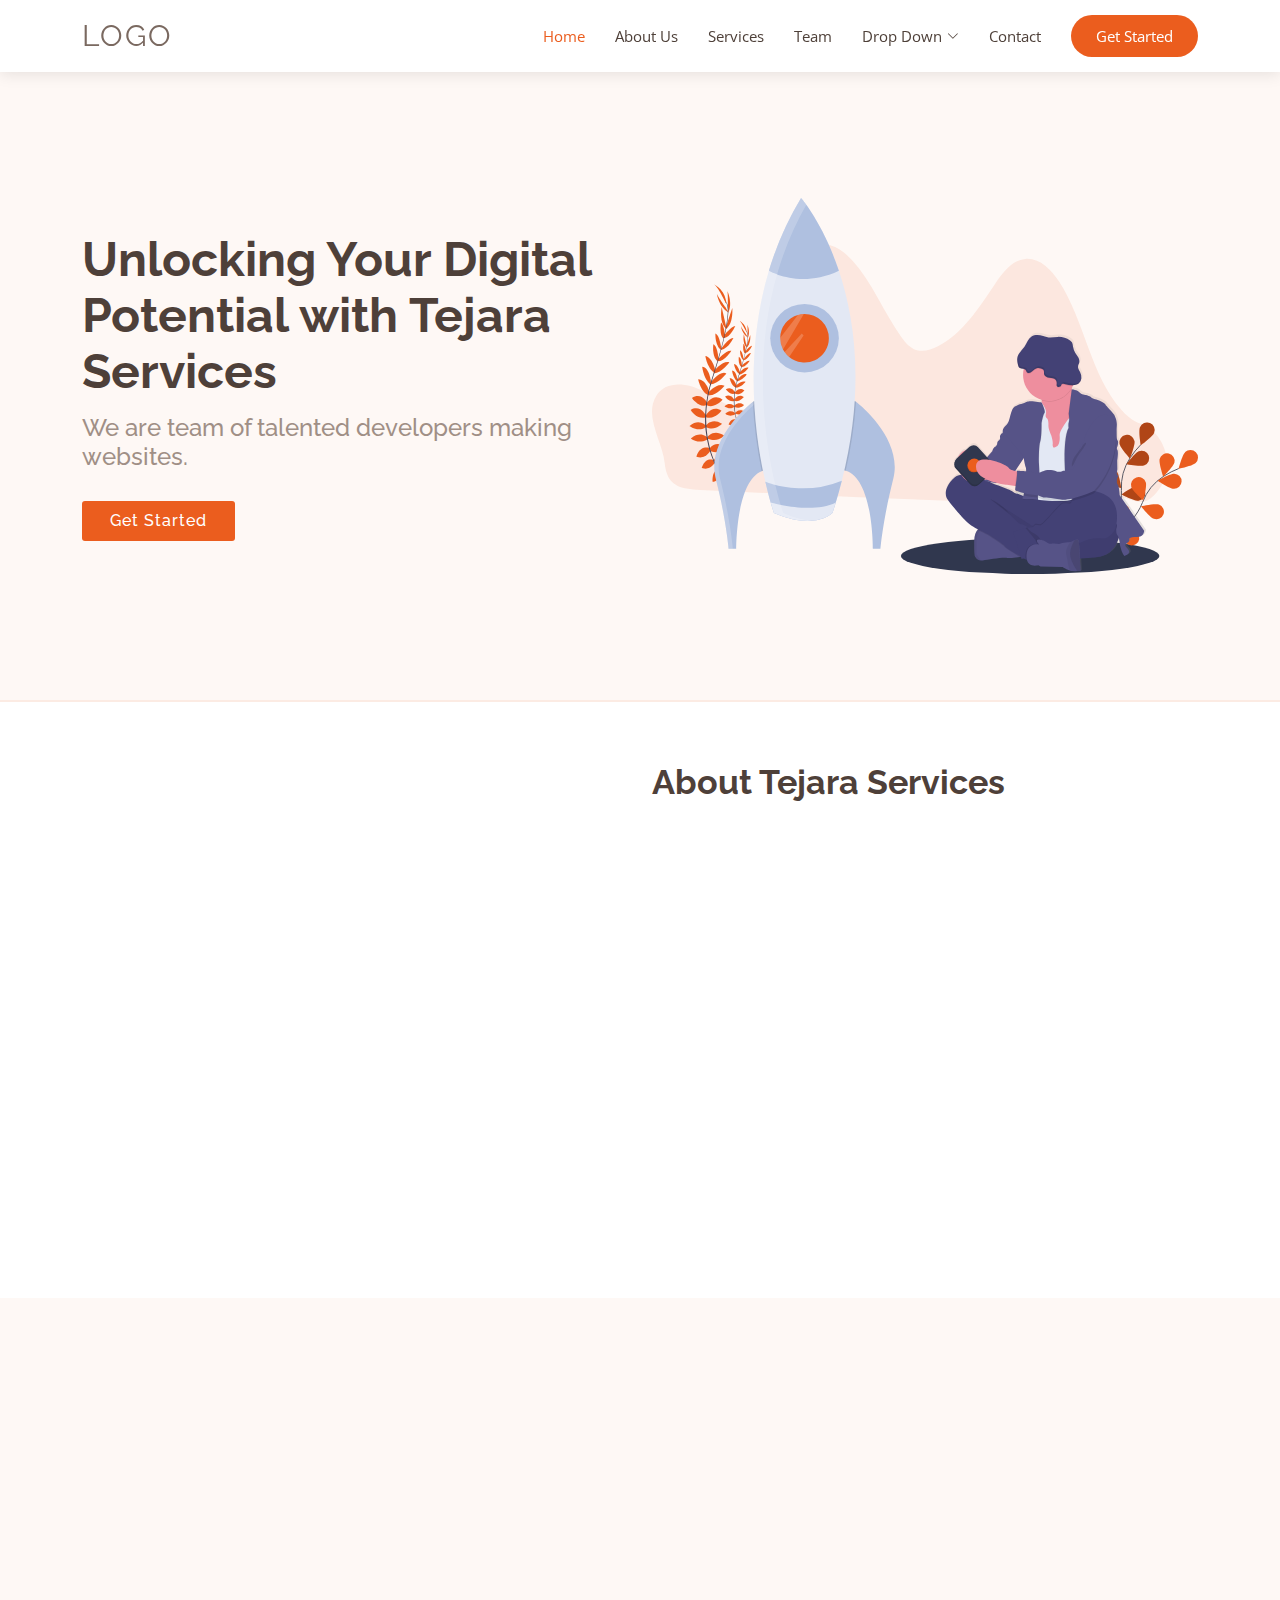
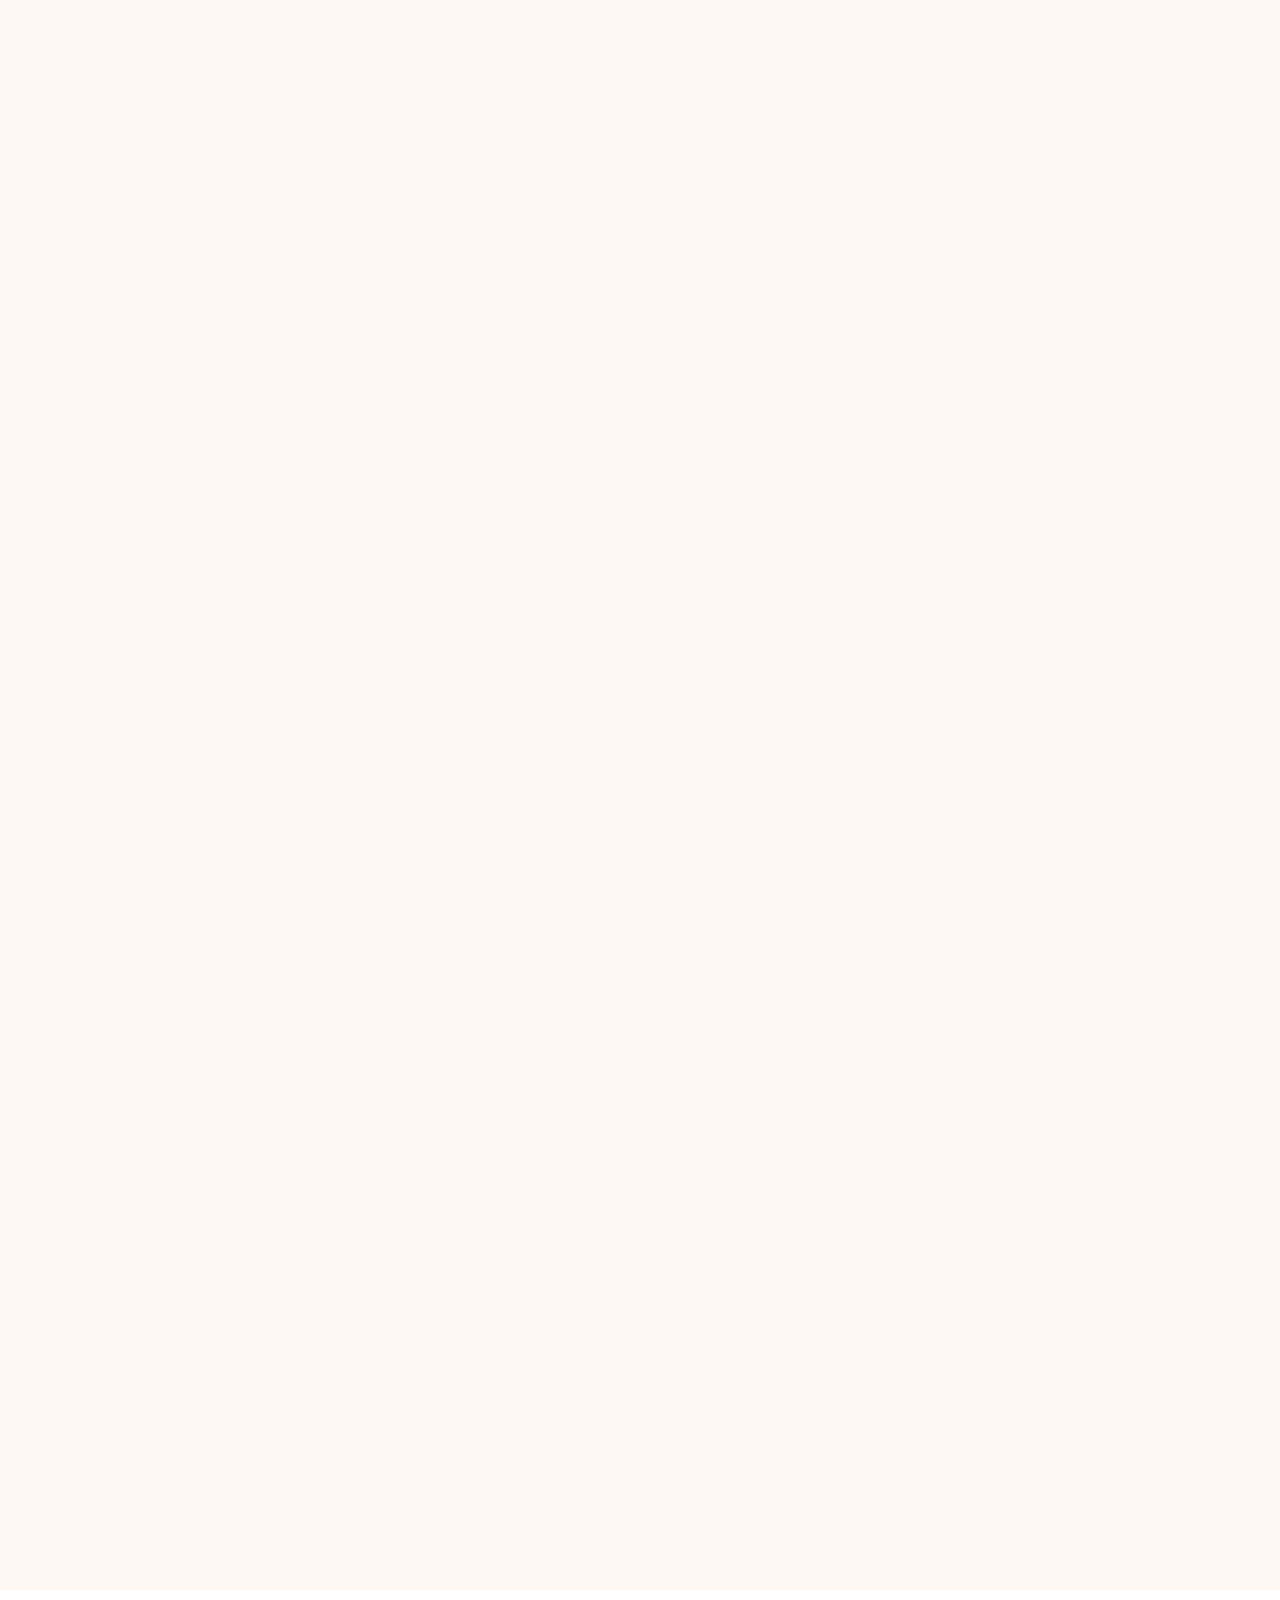
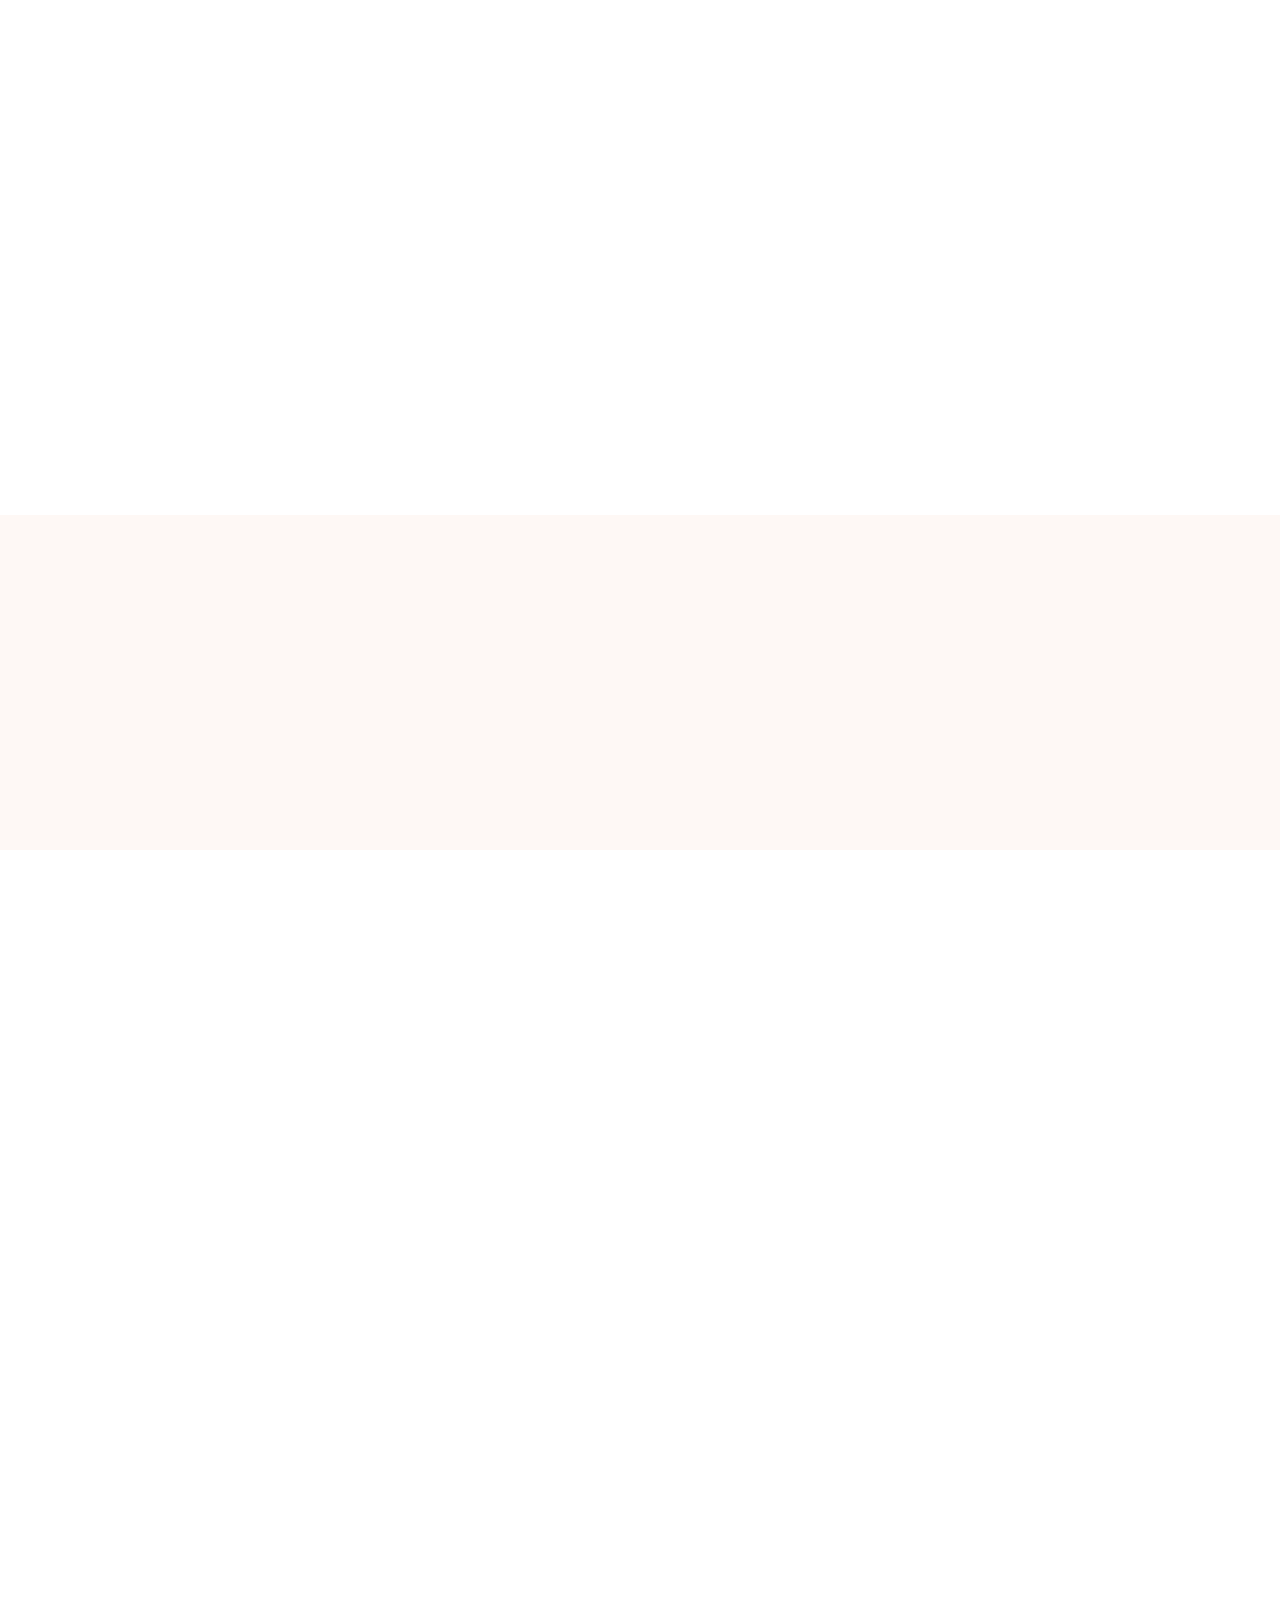
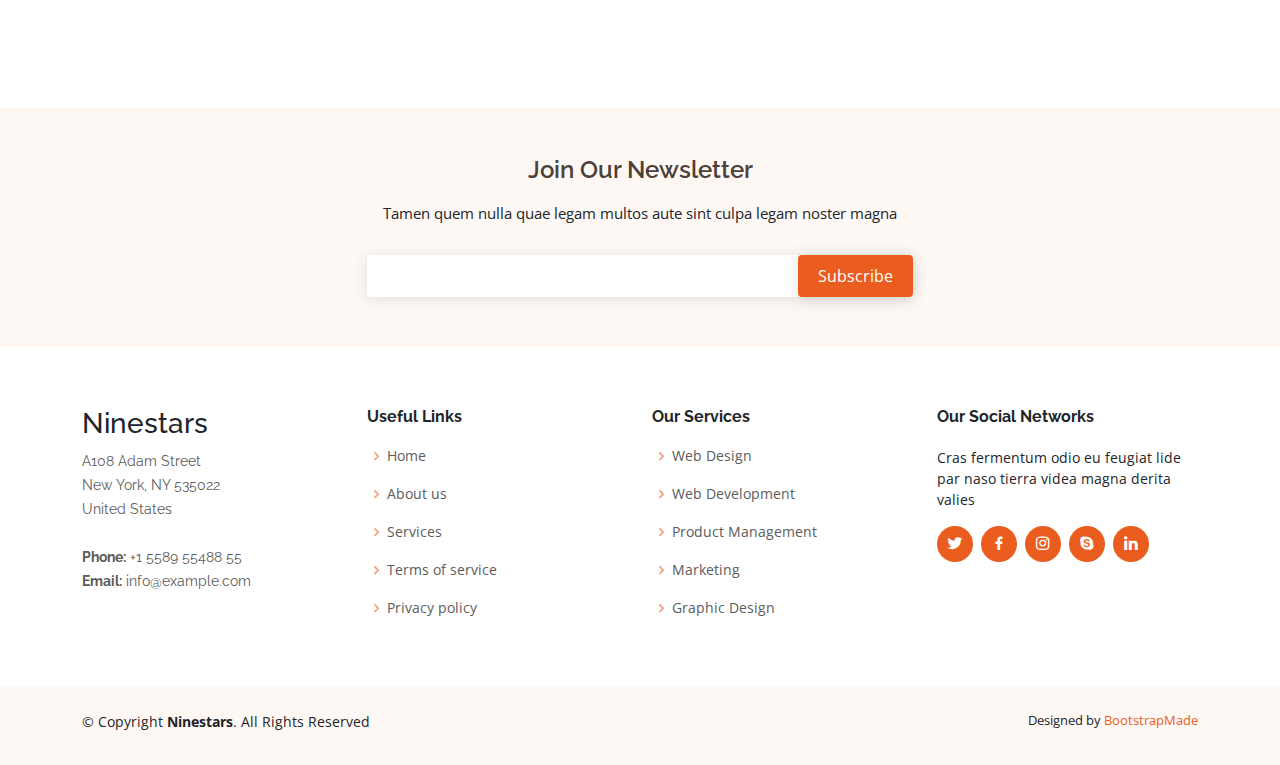
<file: index.html>
<!DOCTYPE html>
<html lang="en">

<head>
  <meta charset="utf-8">
  <meta content="width=device-width, initial-scale=1.0" name="viewport">

  <title>Tejara Service</title>
  <meta content="" name="description">
  <meta content="" name="keywords">

  <!-- Favicons -->
  <link href="assets/img/favicon.png" rel="icon">
  <link href="assets/img/apple-touch-icon.png" rel="apple-touch-icon">

  <!-- Google Fonts -->
  <link href="https://fonts.googleapis.com/css?family=Open+Sans:300,300i,400,400i,600,600i,700,700i|Raleway:300,300i,400,400i,600,600i,700,700i" rel="stylesheet">

  <!-- Vendor CSS Files -->
  <link href="assets/vendor/aos/aos.css" rel="stylesheet">
  <link href="assets/vendor/bootstrap/css/bootstrap.min.css" rel="stylesheet">
  <link href="assets/vendor/bootstrap-icons/bootstrap-icons.css" rel="stylesheet">
  <link href="assets/vendor/boxicons/css/boxicons.min.css" rel="stylesheet">
  <link href="assets/vendor/glightbox/css/glightbox.min.css" rel="stylesheet">
  <link href="assets/vendor/swiper/swiper-bundle.min.css" rel="stylesheet">

  <!-- Template Main CSS File -->
  <link href="assets/css/style.css" rel="stylesheet">

  <!-- =======================================================
  * Template Name: Ninestars
  * Updated: Sep 18 2023 with Bootstrap v5.3.2
  * Template URL: https://bootstrapmade.com/ninestars-free-bootstrap-3-theme-for-creative/
  * Author: BootstrapMade.com
  * License: https://bootstrapmade.com/license/
  ======================================================== -->
</head>

<body>

  <!-- ======= Header ======= -->
  <header id="header" class="fixed-top d-flex align-items-center">
    <div class="container d-flex align-items-center justify-content-between">

      <div class="logo">
        <h1 class="text-light"><a href="index.html"><span>LOGO</span></a></h1>
        <!-- Uncomment below if you prefer to use an image logo -->
        <!-- <a href="index.html"><img src="assets/img/logo.png" alt="" class="img-fluid"></a>-->
      </div>

      <nav id="navbar" class="navbar">
        <ul>
          <li><a class="nav-link scrollto active" href="#hero">Home</a></li>
          <li><a class="nav-link scrollto" href="#about">About Us</a></li>
          <li><a class="nav-link scrollto" href="#services">Services</a></li>
          <li><a class="nav-link scrollto" href="#team">Team</a></li>
          <li class="dropdown"><a href="#"><span>Drop Down</span> <i class="bi bi-chevron-down"></i></a>
            <ul>
              <li><a href="#">Drop Down 1</a></li>
              <li class="dropdown"><a href="#"><span>Deep Drop Down</span> <i class="bi bi-chevron-right"></i></a>
                <ul>
                  <li><a href="#">Deep Drop Down 1</a></li>
                  <li><a href="#">Deep Drop Down 2</a></li>
                  <li><a href="#">Deep Drop Down 3</a></li>
                  <li><a href="#">Deep Drop Down 4</a></li>
                  <li><a href="#">Deep Drop Down 5</a></li>
                </ul>
              </li>
              <li><a href="#">Drop Down 2</a></li>
              <li><a href="#">Drop Down 3</a></li>
              <li><a href="#">Drop Down 4</a></li>
            </ul>
          </li>
          <li><a class="nav-link scrollto" href="#contact">Contact</a></li>
          <li><a class="getstarted scrollto" href="#about">Get Started</a></li>
        </ul>
        <i class="bi bi-list mobile-nav-toggle"></i>
      </nav><!-- .navbar -->

    </div>
  </header><!-- End Header -->

  <!-- ======= Hero Section ======= -->
  <section id="hero" class="d-flex align-items-center">

    <div class="container">
      <div class="row gy-4">
        <div class="col-lg-6 order-2 order-lg-1 d-flex flex-column justify-content-center">
          <h1>Unlocking Your Digital Potential with Tejara Services</h1>
          <h2>We are team of talented developers making websites.</h2>
          <div>
            <a href="#about" class="btn-get-started scrollto">Get Started</a>
          </div>
        </div>
        <div class="col-lg-6 order-1 order-lg-2 hero-img">
          <img src="assets/img/hero-img.svg" class="img-fluid animated" alt="">
        </div>
      </div>
    </div>

  </section><!-- End Hero -->

  <main id="main">

    <!-- ======= About Section ======= -->
    <section id="about" class="about">
      <div class="container">

        <div class="row justify-content-between">
          <div class="col-lg-5 d-flex align-items-center justify-content-center about-img">
            <img src="assets/img/about-img.svg" class="img-fluid" alt="" data-aos="zoom-in">
          </div>
          <div class="col-lg-6 pt-5 pt-lg-0">
            <h3 data-aos="fade-up">About Tejara Services</h3>
            <p data-aos="fade-up" data-aos-delay="100">
              Welcome to Tejara Services, your one-stop solution for all your digital needs.
              With over 15-plus years of industry experience, we are a passionate team of experts in web development, 
              web design, graphic design, SEO, and mobile app development.
            </p>
            <div class="row">
              <div class="col-md-6" data-aos="fade-up" data-aos-delay="100">
                <i class="bx bx-receipt"></i>
                <h4>Our Vision</h4>
                <p>
                  At Tejara Services, we believe in the power of creativity and technology. Our vision is to create a digital landscape where your ideas come to life. 
                  We want to be your trusted partner in the digital realm, leveraging our extensive experience to help you succeed, grow, and leave a lasting impact on the internet.
                </p>
              </div>
              <div class="col-md-6" data-aos="fade-up" data-aos-delay="200">
                <i class="bx bx-cube-alt"></i>
                <h4>Our Mission</h4>
                <p>to empower businesses and individuals by providing high-quality, innovative, and tailored digital solutions to help you thrive in the online world.</p>
              </div>
            </div>
          </div>
        </div>

      </div>
    </section><!-- End About Section -->

    <!-- ======= Services Section ======= -->
    <section id="services" class="services section-bg">
      <div class="container" data-aos="fade-up">

        <div class="section-title">
          <h2>Services</h2>
          <p>Check out the great services we offer</p>
        </div>

        <div class="row">
          <div class="col-md-6 col-lg-3 d-flex align-items-stretch" data-aos="zoom-in" data-aos-delay="100">
            <div class="icon-box">
              <div class="icon"><i class="bx bxl-dribbble"></i></div>
              <h4 class="title"><a href="">Web Development</a></h4>
              <p class="description">
                With 15-plus years in the industry, our developers have the expertise to create stunning websites, e-commerce platforms, or web applications that align with your unique goals.
              </p>
            </div>
          </div>

          <div class="col-md-6 col-lg-3 d-flex align-items-stretch" data-aos="zoom-in" data-aos-delay="200">
            <div class="icon-box">
              <div class="icon"><i class="bx bx-file"></i></div>
              <h4 class="title"><a href="">Web Design</a></h4>
              <p class="description">
                Our creative designers use their extensive experience to turn your ideas into captivating designs that not only look great but also provide an exceptional user experience.
              </p>
            </div>
          </div>

          <div class="col-md-6 col-lg-3 d-flex align-items-stretch" data-aos="zoom-in" data-aos-delay="300">
            <div class="icon-box">
              <div class="icon"><i class="bx bx-tachometer"></i></div>
              <h4 class="title"><a href="">Graphic Design</a></h4>
              <p class="description">
                We've created visual identities for countless businesses, from logos to branding materials, using our industry knowledge to make your brand stand out.
              </p>
            </div>
          </div>

          <div class="col-md-6 col-lg-3 d-flex align-items-stretch" data-aos="zoom-in" data-aos-delay="400">
            <div class="icon-box">
              <div class="icon"><i class="bx bx-world"></i></div>
              <h4 class="title"><a href="">SEO</a></h4>
              <p class="description">
                Our long-standing experience allows us to craft and implement proven SEO strategies to increase your online visibility and drive organic traffic to your website.
              </p>
            </div>
          </div>

          <div class="col-md-6 col-lg-3 d-flex align-items-stretch" data-aos="zoom-in" data-aos-delay="400">
            <div class="icon-box">
              <div class="icon"><i class="bx bx-world"></i></div>
              <h4 class="title"><a href="">Mobile App Development</a></h4>
              <p class="description">
                Our experience in mobile app development ensures that we can help your business succeed in the mobile world with custom apps tailored to your unique needs.
              </p>
            </div>
          </div>

        </div>

      </div>
    </section><!-- End Services Section -->

    <!-- ======= F.A.Q Section ======= -->
    <section id="faq" class="faq section-bg">
      <div class="container" data-aos="fade-up">

        <div class="section-title">
          <h2>F.A.Q</h2>
          <p>Frequently Asked Questions</p>
        </div>

        <ul class="faq-list" data-aos="fade-up" data-aos-delay="100">

          <li>
            <div data-bs-toggle="collapse" class="collapsed question" href="#faq1">What services does Tejara Services offer? <i class="bi bi-chevron-down icon-show"></i><i class="bi bi-chevron-up icon-close"></i></div>
            <div id="faq1" class="collapse" data-bs-parent=".faq-list">
              <p>
                Tejara Services offers a comprehensive range of digital services, including web development, web design, graphic design, SEO, and mobile app development. We're your all-in-one solution for everything digital.
              </p>
            </div>
          </li>

          <li>
            <div data-bs-toggle="collapse" href="#faq2" class="collapsed question">How can I contact Tejara Services for inquiries or project discussions? <i class="bi bi-chevron-down icon-show"></i><i class="bi bi-chevron-up icon-close"></i></div>
            <div id="faq2" class="collapse" data-bs-parent=".faq-list">
              <p>
                You can reach out to us through the "Contact Us" page on our website. Fill out the contact form, and our team will get in touch with you promptly. Alternatively, you can email us at [your email address] or call us at [your contact number].
              </p>
            </div>
          </li>

          <li>
            <div data-bs-toggle="collapse" href="#faq3" class="collapsed question">Is Tejara Services experienced in the industry? <i class="bi bi-chevron-down icon-show"></i><i class="bi bi-chevron-up icon-close"></i></div>
            <div id="faq3" class="collapse" data-bs-parent=".faq-list">
              <p>
                Absolutely! We have over 15 years of industry experience. Our team consists of experts with a proven track record of successful projects. You can trust us to deliver high-quality solutions.
              </p>
            </div>
          </li>

          <li>
            <div data-bs-toggle="collapse" href="#faq4" class="collapsed question">Are your services tailored to the unique needs of clients?<i class="bi bi-chevron-down icon-show"></i><i class="bi bi-chevron-up icon-close"></i></div>
            <div id="faq4" class="collapse" data-bs-parent=".faq-list">
              <p>
                Yes, our services are highly customizable. We understand that each project is unique, and we work closely with our clients to tailor our solutions to their specific goals and requirements.
              </p>
            </div>
          </li>

          <li>
            <div data-bs-toggle="collapse" href="#faq5" class="collapsed question">What is the typical timeline for project completion? <i class="bi bi-chevron-down icon-show"></i><i class="bi bi-chevron-up icon-close"></i></div>
            <div id="faq5" class="collapse" data-bs-parent=".faq-list">
              <p>
                Project timelines vary based on the scope and complexity. However, we are committed to delivering your project on time and will provide you with a clear timeline during the initial consultation.
              </p>
            </div>
          </li>

          <li>
            <div data-bs-toggle="collapse" href="#faq6" class="collapsed question">How do you ensure the quality of your services?<i class="bi bi-chevron-down icon-show"></i><i class="bi bi-chevron-up icon-close"></i></div>
            <div id="faq6" class="collapse" data-bs-parent=".faq-list">
              <p>
                Quality assurance is a top priority for us. We have a rigorous quality control process, and our experienced team conducts thorough testing and reviews to ensure your project meets the highest standards.
              </p>
            </div>
          </li>

          <li>
            <div data-bs-toggle="collapse" href="#faq7" class="collapsed question">What sets Tejara Services apart from other digital agencies?<i class="bi bi-chevron-down icon-show"></i><i class="bi bi-chevron-up icon-close"></i></div>
            <div id="faq7" class="collapse" data-bs-parent=".faq-list">
              <p>
                Our extensive industry experience, commitment to quality, and a personalized approach to every project make us stand out. We're not just a service provider; we're a partner in your digital success.
              </p>
            </div>
          </li>

          <li>
            <div data-bs-toggle="collapse" href="#faq8" class="collapsed question">Do you offer ongoing support and maintenance for websites and apps?<i class="bi bi-chevron-down icon-show"></i><i class="bi bi-chevron-up icon-close"></i></div>
            <div id="faq8" class="collapse" data-bs-parent=".faq-list">
              <p>
                Yes, we provide ongoing support and maintenance services to ensure your digital assets continue to perform optimally. You can count on us for updates, improvements, and technical assistance.
              </p>
            </div>
          </li>

          <li>
            <div data-bs-toggle="collapse" href="#faq9" class="collapsed question">Can I see examples of your previous work?<i class="bi bi-chevron-down icon-show"></i><i class="bi bi-chevron-up icon-close"></i></div>
            <div id="faq9" class="collapse" data-bs-parent=".faq-list">
              <p>
                Certainly! You can visit our "Portfolio" section on our website to explore some of the projects we've completed. These examples showcase our skills and capabilities.
              </p>
            </div>
          </li>

        </ul>

      </div>
    </section><!-- End F.A.Q Section -->

    <!-- ======= Team Section ======= -->
    <section id="team" class="team">
      <div class="container">

        <div class="section-title" data-aos="fade-up">
          <h2>Team</h2>
          <p>Our team is always here to help</p>
        </div>

        <div class="row">

          <div class="col-xl-3 col-lg-4 col-md-6" data-aos="zoom-in" data-aos-delay="100">
            <div class="member">
              <img src="assets/img/team/team-1.jpg" class="img-fluid" alt="">
              <div class="member-info">
                <div class="member-info-content">
                  <h4>Hisham</h4>
                  <span>Backend developer</span>
                </div>
                <div class="social">
                  <a href=""><i class="bi bi-twitter"></i></a>
                  <a href=""><i class="bi bi-facebook"></i></a>
                  <a href=""><i class="bi bi-instagram"></i></a>
                  <a href=""><i class="bi bi-linkedin"></i></a>
                </div>
              </div>
            </div>
          </div>

          <div class="col-xl-3 col-lg-4 col-md-6" data-aos="zoom-in" data-aos-delay="200">
            <div class="member">
              <img src="assets/img/team/team-2.jpg" class="img-fluid" alt="">
              <div class="member-info">
                <div class="member-info-content">
                  <h4>Abdalla Ahmed</h4>
                  <span>Full stack developer</span>
                </div>
                <div class="social">
                  <a href="https://twitter.com/abdu_amigo" target="_blank"><i class="bi bi-twitter"></i></a>
                  <a href="https://github.com/abduAmigo" target="_blank"><i class="bi bi-github"></i></a>
                  <a href="https://instagram.com/abdu_amigo" target="_blank"><i class="bi bi-instagram"></i></a>
                  <a href="https://linkedin.com/in/abdu_amigo" target="_blank"><i class="bi bi-linkedin"></i></a>
                </div>
              </div>
            </div>
          </div>

          <div class="col-xl-3 col-lg-4 col-md-6" data-aos="zoom-in" data-aos-delay="300">
            <div class="member">
              <img src="assets/img/team/team-3.jpg" class="img-fluid" alt="">
              <div class="member-info">
                <div class="member-info-content">
                  <h4>William Anderson</h4>
                  <span>CTO</span>
                </div>
                <div class="social">
                  <a href=""><i class="bi bi-twitter"></i></a>
                  <a href=""><i class="bi bi-facebook"></i></a>
                  <a href=""><i class="bi bi-instagram"></i></a>
                  <a href=""><i class="bi bi-linkedin"></i></a>
                </div>
              </div>
            </div>
          </div>

          <div class="col-xl-3 col-lg-4 col-md-6" data-aos="zoom-in" data-aos-delay="400">
            <div class="member">
              <img src="assets/img/team/team-4.jpg" class="img-fluid" alt="">
              <div class="member-info">
                <div class="member-info-content">
                  <h4>Amanda Jepson</h4>
                  <span>Accountant</span>
                </div>
                <div class="social">
                  <a href=""><i class="bi bi-twitter"></i></a>
                  <a href=""><i class="bi bi-facebook"></i></a>
                  <a href=""><i class="bi bi-instagram"></i></a>
                  <a href=""><i class="bi bi-linkedin"></i></a>
                </div>
              </div>
            </div>
          </div>

        </div>

      </div>
    </section><!-- End Team Section -->

    <!-- ======= Clients Section ======= -->
    <section id="clients" class="clients section-bg">
      <div class="container" data-aos="fade-up">

        <div class="section-title">
          <h2>Clients</h2>
          <p>They trusted us</p>
        </div>

        <div class="clients-slider swiper" data-aos="fade-up" data-aos-delay="100">
          <div class="swiper-wrapper align-items-center">
            <div class="swiper-slide"><img src="assets/img/clients/client-1.png" class="img-fluid" alt=""></div>
            <div class="swiper-slide"><img src="assets/img/clients/client-2.png" class="img-fluid" alt=""></div>
            <div class="swiper-slide"><img src="assets/img/clients/client-3.png" class="img-fluid" alt=""></div>
            <div class="swiper-slide"><img src="assets/img/clients/client-4.png" class="img-fluid" alt=""></div>
            <div class="swiper-slide"><img src="assets/img/clients/client-5.png" class="img-fluid" alt=""></div>
            <div class="swiper-slide"><img src="assets/img/clients/client-6.png" class="img-fluid" alt=""></div>
            <div class="swiper-slide"><img src="assets/img/clients/client-7.png" class="img-fluid" alt=""></div>
            <div class="swiper-slide"><img src="assets/img/clients/client-8.png" class="img-fluid" alt=""></div>
          </div>
          <div class="swiper-pagination"></div>
        </div>

      </div>
    </section><!-- End Clients Section -->

    <!-- ======= Contact Us Section ======= -->
    <section id="contact" class="contact">
      <div class="container" data-aos="fade-up">

        <div class="section-title">
          <h2>Contact Us</h2>
          <p>Contact us the get started</p>
        </div>

        <div class="row">

          <div class="col-lg-5 d-flex align-items-stretch" data-aos="fade-up" data-aos-delay="100">
            <div class="info">
              <div class="address">
                <i class="bi bi-geo-alt"></i>
                <h4>Location:</h4>
                <p>A108 Adam Street, New York, NY 535022</p>
              </div>

              <div class="email">
                <i class="bi bi-envelope"></i>
                <h4>Email:</h4>
                <p>info@example.com</p>
              </div>

              <div class="phone">
                <i class="bi bi-phone"></i>
                <h4>Call:</h4>
                <p>+1 5589 55488 55s</p>
              </div>

              <iframe src="https://www.google.com/maps/embed?pb=!1m14!1m8!1m3!1d12097.433213460943!2d-74.0062269!3d40.7101282!3m2!1i1024!2i768!4f13.1!3m3!1m2!1s0x0%3A0xb89d1fe6bc499443!2sDowntown+Conference+Center!5e0!3m2!1smk!2sbg!4v1539943755621" frameborder="0" style="border:0; width: 100%; height: 290px;" allowfullscreen></iframe>
            </div>

          </div>

          <div class="col-lg-7 mt-5 mt-lg-0 d-flex align-items-stretch" data-aos="fade-up" data-aos-delay="200">
            <form action="forms/contact.php" method="post" role="form" class="php-email-form">
              <div class="row">
                <div class="form-group col-md-6">
                  <label for="name">Your Name</label>
                  <input type="text" name="name" class="form-control" id="name" placeholder="Your Name" required>
                </div>
                <div class="form-group col-md-6 mt-3 mt-md-0">
                  <label for="name">Your Email</label>
                  <input type="email" class="form-control" name="email" id="email" placeholder="Your Email" required>
                </div>
              </div>
              <div class="form-group mt-3">
                <label for="name">Subject</label>
                <input type="text" class="form-control" name="subject" id="subject" placeholder="Subject" required>
              </div>
              <div class="form-group mt-3">
                <label for="name">Message</label>
                <textarea class="form-control" name="message" rows="10" required></textarea>
              </div>
              <div class="my-3">
                <div class="loading">Loading</div>
                <div class="error-message"></div>
                <div class="sent-message">Your message has been sent. Thank you!</div>
              </div>
              <div class="text-center"><button type="submit">Send Message</button></div>
            </form>
          </div>

        </div>

      </div>
    </section><!-- End Contact Us Section -->

  </main><!-- End #main -->

  <!-- ======= Footer ======= -->
  <footer id="footer">

    <div class="footer-newsletter">
      <div class="container">
        <div class="row justify-content-center">
          <div class="col-lg-6">
            <h4>Join Our Newsletter</h4>
            <p>Tamen quem nulla quae legam multos aute sint culpa legam noster magna</p>
            <form action="" method="post">
              <input type="email" name="email"><input type="submit" value="Subscribe">
            </form>
          </div>
        </div>
      </div>
    </div>

    <div class="footer-top">
      <div class="container">
        <div class="row">

          <div class="col-lg-3 col-md-6 footer-contact">
            <h3>Ninestars</h3>
            <p>
              A108 Adam Street <br>
              New York, NY 535022<br>
              United States <br><br>
              <strong>Phone:</strong> +1 5589 55488 55<br>
              <strong>Email:</strong> info@example.com<br>
            </p>
          </div>

          <div class="col-lg-3 col-md-6 footer-links">
            <h4>Useful Links</h4>
            <ul>
              <li><i class="bx bx-chevron-right"></i> <a href="#">Home</a></li>
              <li><i class="bx bx-chevron-right"></i> <a href="#">About us</a></li>
              <li><i class="bx bx-chevron-right"></i> <a href="#">Services</a></li>
              <li><i class="bx bx-chevron-right"></i> <a href="#">Terms of service</a></li>
              <li><i class="bx bx-chevron-right"></i> <a href="#">Privacy policy</a></li>
            </ul>
          </div>

          <div class="col-lg-3 col-md-6 footer-links">
            <h4>Our Services</h4>
            <ul>
              <li><i class="bx bx-chevron-right"></i> <a href="#">Web Design</a></li>
              <li><i class="bx bx-chevron-right"></i> <a href="#">Web Development</a></li>
              <li><i class="bx bx-chevron-right"></i> <a href="#">Product Management</a></li>
              <li><i class="bx bx-chevron-right"></i> <a href="#">Marketing</a></li>
              <li><i class="bx bx-chevron-right"></i> <a href="#">Graphic Design</a></li>
            </ul>
          </div>

          <div class="col-lg-3 col-md-6 footer-links">
            <h4>Our Social Networks</h4>
            <p>Cras fermentum odio eu feugiat lide par naso tierra videa magna derita valies</p>
            <div class="social-links mt-3">
              <a href="#" class="twitter"><i class="bx bxl-twitter"></i></a>
              <a href="#" class="facebook"><i class="bx bxl-facebook"></i></a>
              <a href="#" class="instagram"><i class="bx bxl-instagram"></i></a>
              <a href="#" class="google-plus"><i class="bx bxl-skype"></i></a>
              <a href="#" class="linkedin"><i class="bx bxl-linkedin"></i></a>
            </div>
          </div>

        </div>
      </div>
    </div>

    <div class="container py-4">
      <div class="copyright">
        &copy; Copyright <strong><span>Ninestars</span></strong>. All Rights Reserved
      </div>
      <div class="credits">
        <!-- All the links in the footer should remain intact. -->
        <!-- You can delete the links only if you purchased the pro version. -->
        <!-- Licensing information: https://bootstrapmade.com/license/ -->
        <!-- Purchase the pro version with working PHP/AJAX contact form: https://bootstrapmade.com/ninestars-free-bootstrap-3-theme-for-creative/ -->
        Designed by <a href="https://bootstrapmade.com/">BootstrapMade</a>
      </div>
    </div>
  </footer><!-- End Footer -->

  <a href="#" class="back-to-top d-flex align-items-center justify-content-center"><i class="bi bi-arrow-up-short"></i></a>

  <!-- Vendor JS Files -->
  <script src="assets/vendor/aos/aos.js"></script>
  <script src="assets/vendor/bootstrap/js/bootstrap.bundle.min.js"></script>
  <script src="assets/vendor/glightbox/js/glightbox.min.js"></script>
  <script src="assets/vendor/isotope-layout/isotope.pkgd.min.js"></script>
  <script src="assets/vendor/swiper/swiper-bundle.min.js"></script>
  <script src="assets/vendor/php-email-form/validate.js"></script>

  <!-- Template Main JS File -->
  <script src="assets/js/main.js"></script>

</body>

</html>
</file>
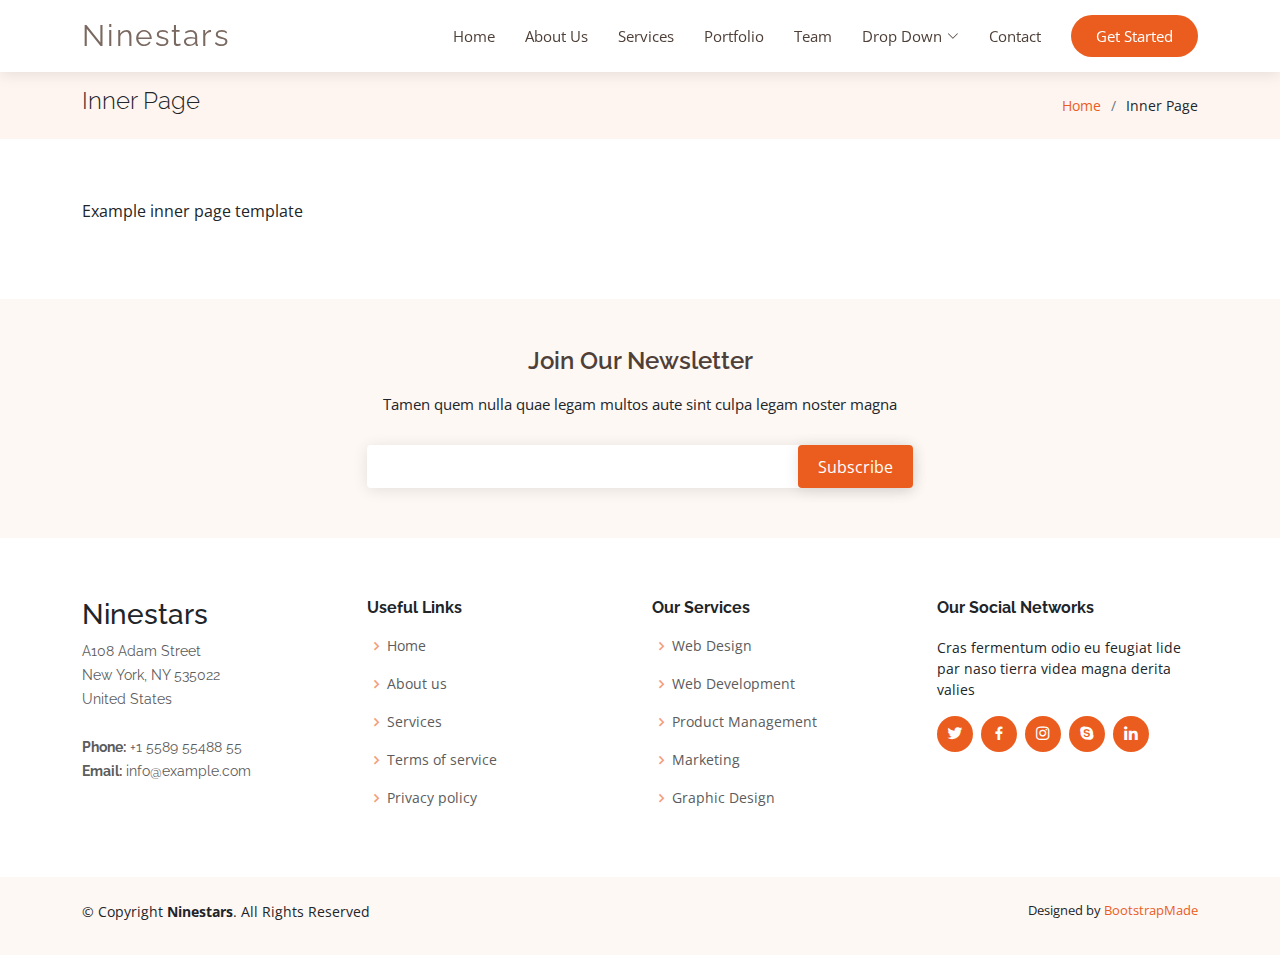
<file: inner-page.html>
<!DOCTYPE html>
<html lang="en">

<head>
  <meta charset="utf-8">
  <meta content="width=device-width, initial-scale=1.0" name="viewport">

  <title>Inner Page - Ninestars Bootstrap Template</title>
  <meta content="" name="description">
  <meta content="" name="keywords">

  <!-- Favicons -->
  <link href="assets/img/favicon.png" rel="icon">
  <link href="assets/img/apple-touch-icon.png" rel="apple-touch-icon">

  <!-- Google Fonts -->
  <link href="https://fonts.googleapis.com/css?family=Open+Sans:300,300i,400,400i,600,600i,700,700i|Raleway:300,300i,400,400i,600,600i,700,700i" rel="stylesheet">

  <!-- Vendor CSS Files -->
  <link href="assets/vendor/aos/aos.css" rel="stylesheet">
  <link href="assets/vendor/bootstrap/css/bootstrap.min.css" rel="stylesheet">
  <link href="assets/vendor/bootstrap-icons/bootstrap-icons.css" rel="stylesheet">
  <link href="assets/vendor/boxicons/css/boxicons.min.css" rel="stylesheet">
  <link href="assets/vendor/glightbox/css/glightbox.min.css" rel="stylesheet">
  <link href="assets/vendor/swiper/swiper-bundle.min.css" rel="stylesheet">

  <!-- Template Main CSS File -->
  <link href="assets/css/style.css" rel="stylesheet">

  <!-- =======================================================
  * Template Name: Ninestars
  * Updated: Sep 18 2023 with Bootstrap v5.3.2
  * Template URL: https://bootstrapmade.com/ninestars-free-bootstrap-3-theme-for-creative/
  * Author: BootstrapMade.com
  * License: https://bootstrapmade.com/license/
  ======================================================== -->
</head>

<body>

  <!-- ======= Header ======= -->
  <header id="header" class="fixed-top d-flex align-items-center">
    <div class="container d-flex align-items-center justify-content-between">

      <div class="logo">
        <h1 class="text-light"><a href="index.html"><span>Ninestars</span></a></h1>
        <!-- Uncomment below if you prefer to use an image logo -->
        <!-- <a href="index.html"><img src="assets/img/logo.png" alt="" class="img-fluid"></a>-->
      </div>

      <nav id="navbar" class="navbar">
        <ul>
          <li><a class="nav-link scrollto " href="#hero">Home</a></li>
          <li><a class="nav-link scrollto" href="#about">About Us</a></li>
          <li><a class="nav-link scrollto" href="#services">Services</a></li>
          <li><a class="nav-link scrollto" href="#portfolio">Portfolio</a></li>
          <li><a class="nav-link scrollto" href="#team">Team</a></li>
          <li class="dropdown"><a href="#"><span>Drop Down</span> <i class="bi bi-chevron-down"></i></a>
            <ul>
              <li><a href="#">Drop Down 1</a></li>
              <li class="dropdown"><a href="#"><span>Deep Drop Down</span> <i class="bi bi-chevron-right"></i></a>
                <ul>
                  <li><a href="#">Deep Drop Down 1</a></li>
                  <li><a href="#">Deep Drop Down 2</a></li>
                  <li><a href="#">Deep Drop Down 3</a></li>
                  <li><a href="#">Deep Drop Down 4</a></li>
                  <li><a href="#">Deep Drop Down 5</a></li>
                </ul>
              </li>
              <li><a href="#">Drop Down 2</a></li>
              <li><a href="#">Drop Down 3</a></li>
              <li><a href="#">Drop Down 4</a></li>
            </ul>
          </li>
          <li><a class="nav-link scrollto" href="#contact">Contact</a></li>
          <li><a class="getstarted scrollto" href="#about">Get Started</a></li>
        </ul>
        <i class="bi bi-list mobile-nav-toggle"></i>
      </nav><!-- .navbar -->

    </div>
  </header><!-- End Header -->

  <main id="main">

    <!-- ======= Breadcrumbs Section ======= -->
    <section class="breadcrumbs">
      <div class="container">

        <div class="d-flex justify-content-between align-items-center">
          <h2>Inner Page</h2>
          <ol>
            <li><a href="index.html">Home</a></li>
            <li>Inner Page</li>
          </ol>
        </div>

      </div>
    </section><!-- End Breadcrumbs Section -->

    <section class="inner-page">
      <div class="container">
        <p>
          Example inner page template
        </p>
      </div>
    </section>

  </main><!-- End #main -->

  <!-- ======= Footer ======= -->
  <footer id="footer">

    <div class="footer-newsletter">
      <div class="container">
        <div class="row justify-content-center">
          <div class="col-lg-6">
            <h4>Join Our Newsletter</h4>
            <p>Tamen quem nulla quae legam multos aute sint culpa legam noster magna</p>
            <form action="" method="post">
              <input type="email" name="email"><input type="submit" value="Subscribe">
            </form>
          </div>
        </div>
      </div>
    </div>

    <div class="footer-top">
      <div class="container">
        <div class="row">

          <div class="col-lg-3 col-md-6 footer-contact">
            <h3>Ninestars</h3>
            <p>
              A108 Adam Street <br>
              New York, NY 535022<br>
              United States <br><br>
              <strong>Phone:</strong> +1 5589 55488 55<br>
              <strong>Email:</strong> info@example.com<br>
            </p>
          </div>

          <div class="col-lg-3 col-md-6 footer-links">
            <h4>Useful Links</h4>
            <ul>
              <li><i class="bx bx-chevron-right"></i> <a href="#">Home</a></li>
              <li><i class="bx bx-chevron-right"></i> <a href="#">About us</a></li>
              <li><i class="bx bx-chevron-right"></i> <a href="#">Services</a></li>
              <li><i class="bx bx-chevron-right"></i> <a href="#">Terms of service</a></li>
              <li><i class="bx bx-chevron-right"></i> <a href="#">Privacy policy</a></li>
            </ul>
          </div>

          <div class="col-lg-3 col-md-6 footer-links">
            <h4>Our Services</h4>
            <ul>
              <li><i class="bx bx-chevron-right"></i> <a href="#">Web Design</a></li>
              <li><i class="bx bx-chevron-right"></i> <a href="#">Web Development</a></li>
              <li><i class="bx bx-chevron-right"></i> <a href="#">Product Management</a></li>
              <li><i class="bx bx-chevron-right"></i> <a href="#">Marketing</a></li>
              <li><i class="bx bx-chevron-right"></i> <a href="#">Graphic Design</a></li>
            </ul>
          </div>

          <div class="col-lg-3 col-md-6 footer-links">
            <h4>Our Social Networks</h4>
            <p>Cras fermentum odio eu feugiat lide par naso tierra videa magna derita valies</p>
            <div class="social-links mt-3">
              <a href="#" class="twitter"><i class="bx bxl-twitter"></i></a>
              <a href="#" class="facebook"><i class="bx bxl-facebook"></i></a>
              <a href="#" class="instagram"><i class="bx bxl-instagram"></i></a>
              <a href="#" class="google-plus"><i class="bx bxl-skype"></i></a>
              <a href="#" class="linkedin"><i class="bx bxl-linkedin"></i></a>
            </div>
          </div>

        </div>
      </div>
    </div>

    <div class="container py-4">
      <div class="copyright">
        &copy; Copyright <strong><span>Ninestars</span></strong>. All Rights Reserved
      </div>
      <div class="credits">
        <!-- All the links in the footer should remain intact. -->
        <!-- You can delete the links only if you purchased the pro version. -->
        <!-- Licensing information: https://bootstrapmade.com/license/ -->
        <!-- Purchase the pro version with working PHP/AJAX contact form: https://bootstrapmade.com/ninestars-free-bootstrap-3-theme-for-creative/ -->
        Designed by <a href="https://bootstrapmade.com/">BootstrapMade</a>
      </div>
    </div>
  </footer><!-- End Footer -->

  <a href="#" class="back-to-top d-flex align-items-center justify-content-center"><i class="bi bi-arrow-up-short"></i></a>

  <!-- Vendor JS Files -->
  <script src="assets/vendor/aos/aos.js"></script>
  <script src="assets/vendor/bootstrap/js/bootstrap.bundle.min.js"></script>
  <script src="assets/vendor/glightbox/js/glightbox.min.js"></script>
  <script src="assets/vendor/isotope-layout/isotope.pkgd.min.js"></script>
  <script src="assets/vendor/swiper/swiper-bundle.min.js"></script>
  <script src="assets/vendor/php-email-form/validate.js"></script>

  <!-- Template Main JS File -->
  <script src="assets/js/main.js"></script>

</body>

</html>
</file>
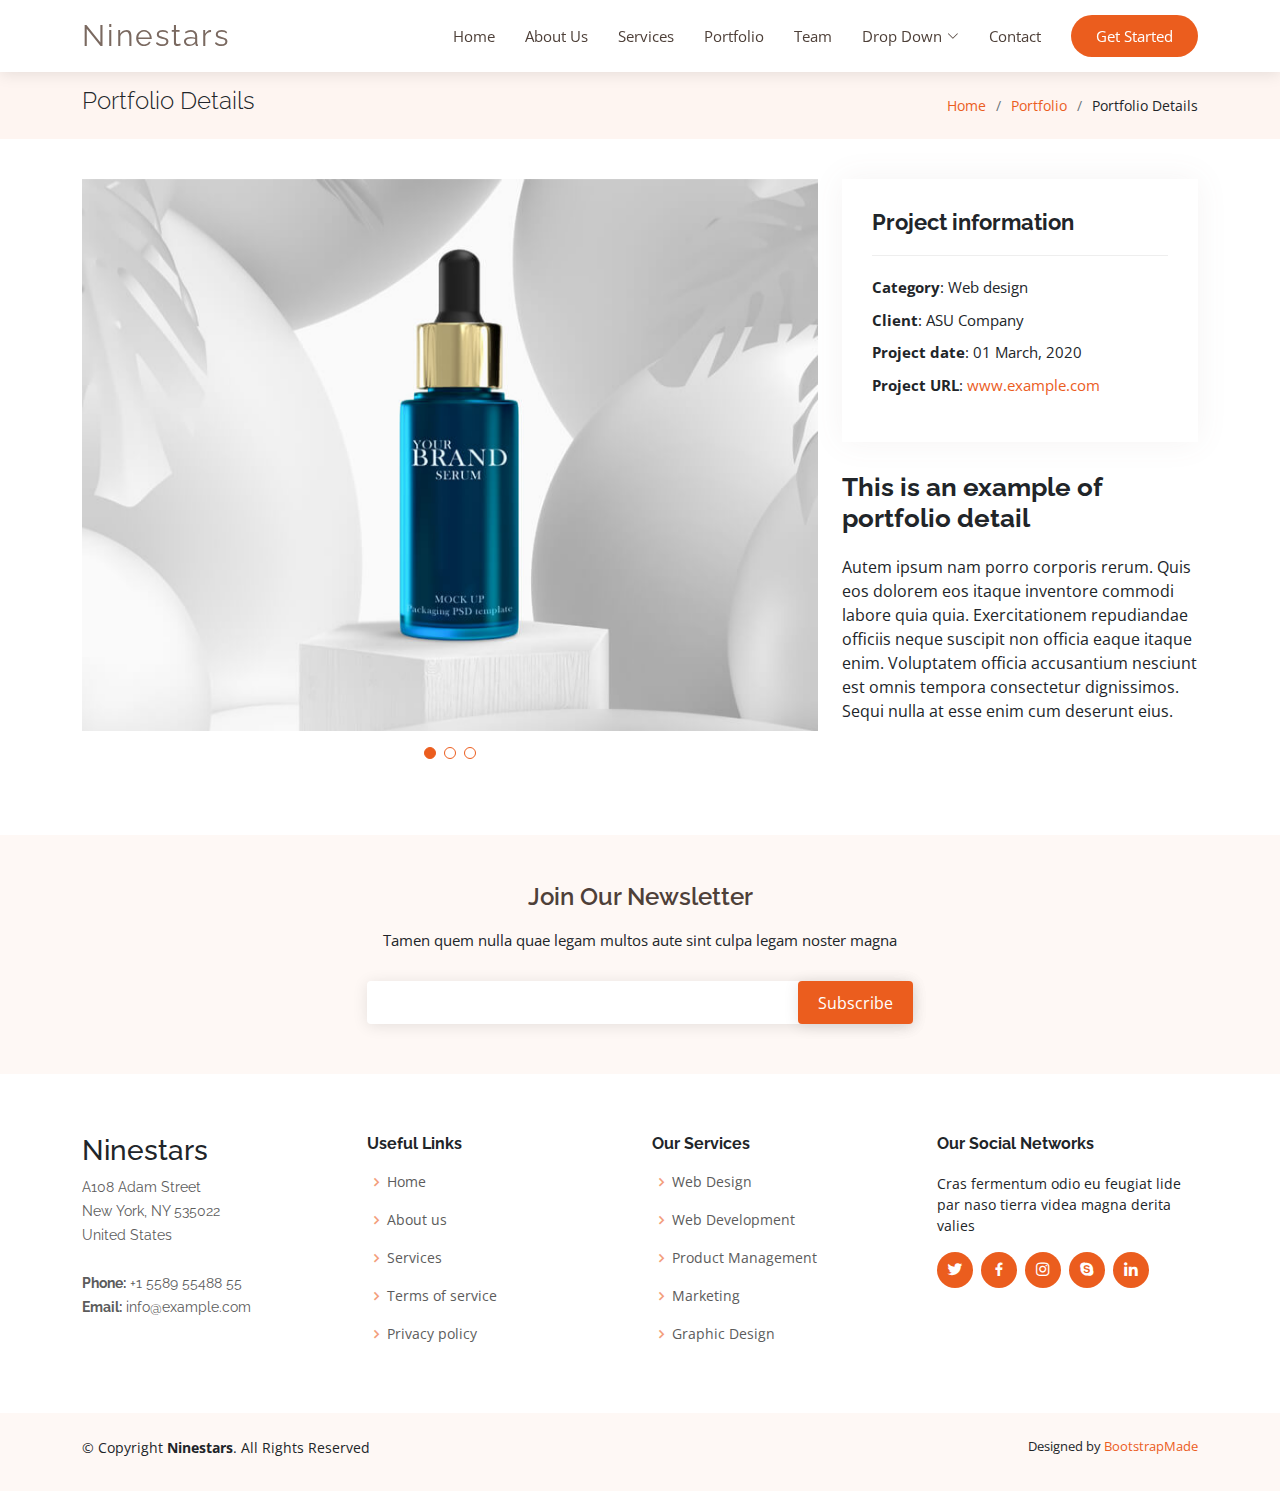
<file: portfolio-details.html>
<!DOCTYPE html>
<html lang="en">

<head>
  <meta charset="utf-8">
  <meta content="width=device-width, initial-scale=1.0" name="viewport">

  <title>Portfolio Details - Ninestars Bootstrap Template</title>
  <meta content="" name="description">
  <meta content="" name="keywords">

  <!-- Favicons -->
  <link href="assets/img/favicon.png" rel="icon">
  <link href="assets/img/apple-touch-icon.png" rel="apple-touch-icon">

  <!-- Google Fonts -->
  <link href="https://fonts.googleapis.com/css?family=Open+Sans:300,300i,400,400i,600,600i,700,700i|Raleway:300,300i,400,400i,600,600i,700,700i" rel="stylesheet">

  <!-- Vendor CSS Files -->
  <link href="assets/vendor/aos/aos.css" rel="stylesheet">
  <link href="assets/vendor/bootstrap/css/bootstrap.min.css" rel="stylesheet">
  <link href="assets/vendor/bootstrap-icons/bootstrap-icons.css" rel="stylesheet">
  <link href="assets/vendor/boxicons/css/boxicons.min.css" rel="stylesheet">
  <link href="assets/vendor/glightbox/css/glightbox.min.css" rel="stylesheet">
  <link href="assets/vendor/swiper/swiper-bundle.min.css" rel="stylesheet">

  <!-- Template Main CSS File -->
  <link href="assets/css/style.css" rel="stylesheet">

  <!-- =======================================================
  * Template Name: Ninestars
  * Updated: Sep 18 2023 with Bootstrap v5.3.2
  * Template URL: https://bootstrapmade.com/ninestars-free-bootstrap-3-theme-for-creative/
  * Author: BootstrapMade.com
  * License: https://bootstrapmade.com/license/
  ======================================================== -->
</head>

<body>

  <!-- ======= Header ======= -->
  <header id="header" class="fixed-top d-flex align-items-center">
    <div class="container d-flex align-items-center justify-content-between">

      <div class="logo">
        <h1 class="text-light"><a href="index.html"><span>Ninestars</span></a></h1>
        <!-- Uncomment below if you prefer to use an image logo -->
        <!-- <a href="index.html"><img src="assets/img/logo.png" alt="" class="img-fluid"></a>-->
      </div>

      <nav id="navbar" class="navbar">
        <ul>
          <li><a class="nav-link scrollto " href="#hero">Home</a></li>
          <li><a class="nav-link scrollto" href="#about">About Us</a></li>
          <li><a class="nav-link scrollto" href="#services">Services</a></li>
          <li><a class="nav-link scrollto" href="#portfolio">Portfolio</a></li>
          <li><a class="nav-link scrollto" href="#team">Team</a></li>
          <li class="dropdown"><a href="#"><span>Drop Down</span> <i class="bi bi-chevron-down"></i></a>
            <ul>
              <li><a href="#">Drop Down 1</a></li>
              <li class="dropdown"><a href="#"><span>Deep Drop Down</span> <i class="bi bi-chevron-right"></i></a>
                <ul>
                  <li><a href="#">Deep Drop Down 1</a></li>
                  <li><a href="#">Deep Drop Down 2</a></li>
                  <li><a href="#">Deep Drop Down 3</a></li>
                  <li><a href="#">Deep Drop Down 4</a></li>
                  <li><a href="#">Deep Drop Down 5</a></li>
                </ul>
              </li>
              <li><a href="#">Drop Down 2</a></li>
              <li><a href="#">Drop Down 3</a></li>
              <li><a href="#">Drop Down 4</a></li>
            </ul>
          </li>
          <li><a class="nav-link scrollto" href="#contact">Contact</a></li>
          <li><a class="getstarted scrollto" href="#about">Get Started</a></li>
        </ul>
        <i class="bi bi-list mobile-nav-toggle"></i>
      </nav><!-- .navbar -->

    </div>
  </header><!-- End Header -->

  <main id="main">

    <!-- ======= Breadcrumbs Section ======= -->
    <section class="breadcrumbs">
      <div class="container">

        <div class="d-flex justify-content-between align-items-center">
          <h2>Portfolio Details</h2>
          <ol>
            <li><a href="index.html">Home</a></li>
            <li><a href="portfolio.html">Portfolio</a></li>
            <li>Portfolio Details</li>
          </ol>
        </div>

      </div>
    </section><!-- Breadcrumbs Section -->

    <!-- ======= Portfolio Details Section ======= -->
    <section id="portfolio-details" class="portfolio-details">
      <div class="container">

        <div class="row gy-4">

          <div class="col-lg-8">
            <div class="portfolio-details-slider swiper">
              <div class="swiper-wrapper align-items-center">

                <div class="swiper-slide">
                  <img src="assets/img/portfolio/portfolio-1.jpg" alt="">
                </div>

                <div class="swiper-slide">
                  <img src="assets/img/portfolio/portfolio-2.jpg" alt="">
                </div>

                <div class="swiper-slide">
                  <img src="assets/img/portfolio/portfolio-3.jpg" alt="">
                </div>

              </div>
              <div class="swiper-pagination"></div>
            </div>
          </div>

          <div class="col-lg-4">
            <div class="portfolio-info">
              <h3>Project information</h3>
              <ul>
                <li><strong>Category</strong>: Web design</li>
                <li><strong>Client</strong>: ASU Company</li>
                <li><strong>Project date</strong>: 01 March, 2020</li>
                <li><strong>Project URL</strong>: <a href="#">www.example.com</a></li>
              </ul>
            </div>
            <div class="portfolio-description">
              <h2>This is an example of portfolio detail</h2>
              <p>
                Autem ipsum nam porro corporis rerum. Quis eos dolorem eos itaque inventore commodi labore quia quia. Exercitationem repudiandae officiis neque suscipit non officia eaque itaque enim. Voluptatem officia accusantium nesciunt est omnis tempora consectetur dignissimos. Sequi nulla at esse enim cum deserunt eius.
              </p>
            </div>
          </div>

        </div>

      </div>
    </section><!-- End Portfolio Details Section -->

  </main><!-- End #main -->

  <!-- ======= Footer ======= -->
  <footer id="footer">

    <div class="footer-newsletter">
      <div class="container">
        <div class="row justify-content-center">
          <div class="col-lg-6">
            <h4>Join Our Newsletter</h4>
            <p>Tamen quem nulla quae legam multos aute sint culpa legam noster magna</p>
            <form action="" method="post">
              <input type="email" name="email"><input type="submit" value="Subscribe">
            </form>
          </div>
        </div>
      </div>
    </div>

    <div class="footer-top">
      <div class="container">
        <div class="row">

          <div class="col-lg-3 col-md-6 footer-contact">
            <h3>Ninestars</h3>
            <p>
              A108 Adam Street <br>
              New York, NY 535022<br>
              United States <br><br>
              <strong>Phone:</strong> +1 5589 55488 55<br>
              <strong>Email:</strong> info@example.com<br>
            </p>
          </div>

          <div class="col-lg-3 col-md-6 footer-links">
            <h4>Useful Links</h4>
            <ul>
              <li><i class="bx bx-chevron-right"></i> <a href="#">Home</a></li>
              <li><i class="bx bx-chevron-right"></i> <a href="#">About us</a></li>
              <li><i class="bx bx-chevron-right"></i> <a href="#">Services</a></li>
              <li><i class="bx bx-chevron-right"></i> <a href="#">Terms of service</a></li>
              <li><i class="bx bx-chevron-right"></i> <a href="#">Privacy policy</a></li>
            </ul>
          </div>

          <div class="col-lg-3 col-md-6 footer-links">
            <h4>Our Services</h4>
            <ul>
              <li><i class="bx bx-chevron-right"></i> <a href="#">Web Design</a></li>
              <li><i class="bx bx-chevron-right"></i> <a href="#">Web Development</a></li>
              <li><i class="bx bx-chevron-right"></i> <a href="#">Product Management</a></li>
              <li><i class="bx bx-chevron-right"></i> <a href="#">Marketing</a></li>
              <li><i class="bx bx-chevron-right"></i> <a href="#">Graphic Design</a></li>
            </ul>
          </div>

          <div class="col-lg-3 col-md-6 footer-links">
            <h4>Our Social Networks</h4>
            <p>Cras fermentum odio eu feugiat lide par naso tierra videa magna derita valies</p>
            <div class="social-links mt-3">
              <a href="#" class="twitter"><i class="bx bxl-twitter"></i></a>
              <a href="#" class="facebook"><i class="bx bxl-facebook"></i></a>
              <a href="#" class="instagram"><i class="bx bxl-instagram"></i></a>
              <a href="#" class="google-plus"><i class="bx bxl-skype"></i></a>
              <a href="#" class="linkedin"><i class="bx bxl-linkedin"></i></a>
            </div>
          </div>

        </div>
      </div>
    </div>

    <div class="container py-4">
      <div class="copyright">
        &copy; Copyright <strong><span>Ninestars</span></strong>. All Rights Reserved
      </div>
      <div class="credits">
        <!-- All the links in the footer should remain intact. -->
        <!-- You can delete the links only if you purchased the pro version. -->
        <!-- Licensing information: https://bootstrapmade.com/license/ -->
        <!-- Purchase the pro version with working PHP/AJAX contact form: https://bootstrapmade.com/ninestars-free-bootstrap-3-theme-for-creative/ -->
        Designed by <a href="https://bootstrapmade.com/">BootstrapMade</a>
      </div>
    </div>
  </footer><!-- End Footer -->

  <a href="#" class="back-to-top d-flex align-items-center justify-content-center"><i class="bi bi-arrow-up-short"></i></a>

  <!-- Vendor JS Files -->
  <script src="assets/vendor/aos/aos.js"></script>
  <script src="assets/vendor/bootstrap/js/bootstrap.bundle.min.js"></script>
  <script src="assets/vendor/glightbox/js/glightbox.min.js"></script>
  <script src="assets/vendor/isotope-layout/isotope.pkgd.min.js"></script>
  <script src="assets/vendor/swiper/swiper-bundle.min.js"></script>
  <script src="assets/vendor/php-email-form/validate.js"></script>

  <!-- Template Main JS File -->
  <script src="assets/js/main.js"></script>

</body>

</html>
</file>
<file: assets/css/style.css>
/**
* Template Name: Ninestars
* Updated: Sep 18 2023 with Bootstrap v5.3.2
* Template URL: https://bootstrapmade.com/ninestars-free-bootstrap-3-theme-for-creative/
* Author: BootstrapMade.com
* License: https://bootstrapmade.com/license/
*/

/*--------------------------------------------------------------
# General
--------------------------------------------------------------*/
body {
  font-family: "Open Sans", sans-serif;
  color: #212529;
}

a {
  color: #eb5d1e;
  text-decoration: none;
}

a:hover {
  color: #ef7f4d;
  text-decoration: none;
}

h1,
h2,
h3,
h4,
h5,
h6,
.font-primary {
  font-family: "Raleway", sans-serif;
}

/*--------------------------------------------------------------
# Back to top button
--------------------------------------------------------------*/
.back-to-top {
  position: fixed;
  visibility: hidden;
  opacity: 0;
  right: 15px;
  bottom: 15px;
  z-index: 99999;
  background: #eb5d1e;
  width: 40px;
  height: 40px;
  border-radius: 4px;
  transition: all 0.4s;
}

.back-to-top i {
  font-size: 24px;
  color: #fff;
  line-height: 0;
}

.back-to-top:hover {
  background: #ee7843;
  color: #fff;
}

.back-to-top.active {
  visibility: visible;
  opacity: 1;
}

/*--------------------------------------------------------------
# Disable aos animation delay on mobile devices
--------------------------------------------------------------*/
@media screen and (max-width: 768px) {
  [data-aos-delay] {
    transition-delay: 0 !important;
  }
}

/*--------------------------------------------------------------
# Header
--------------------------------------------------------------*/
#header {
  height: 72px;
  transition: all 0.5s;
  z-index: 997;
  transition: all 0.5s;
  background: #fff;
  box-shadow: 0px 2px 15px rgba(0, 0, 0, 0.1);
}

#header .logo h1 {
  font-size: 30px;
  margin: 0;
  line-height: 1;
  font-weight: 400;
  letter-spacing: 2px;
}

#header .logo h1 a,
#header .logo h1 a:hover {
  color: #7a6960;
  text-decoration: none;
}

#header .logo img {
  padding: 0;
  margin: 0;
  max-height: 40px;
}

#main {
  margin-top: 72px;
}

/*--------------------------------------------------------------
# Navigation Menu
--------------------------------------------------------------*/
/**
* Desktop Navigation 
*/
.navbar {
  padding: 0;
}

.navbar ul {
  margin: 0;
  padding: 0;
  display: flex;
  list-style: none;
  align-items: center;
}

.navbar li {
  position: relative;
}

.navbar a,
.navbar a:focus {
  display: flex;
  align-items: center;
  justify-content: space-between;
  padding: 10px 0 10px 30px;
  font-size: 15px;
  color: #4e4039;
  white-space: nowrap;
  transition: 0.3s;
}

.navbar a i,
.navbar a:focus i {
  font-size: 12px;
  line-height: 0;
  margin-left: 5px;
}

.navbar a:hover,
.navbar .active,
.navbar .active:focus,
.navbar li:hover>a {
  color: #eb5d1e;
}

.navbar .getstarted,
.navbar .getstarted:focus {
  background: #eb5d1e;
  color: #fff;
  padding: 10px 25px;
  margin-left: 30px;
  border-radius: 50px;
}

.navbar .getstarted:hover,
.navbar .getstarted:focus:hover {
  color: #fff;
  background: #ee7843;
}

.navbar .dropdown ul {
  display: block;
  position: absolute;
  left: 14px;
  top: calc(100% + 30px);
  margin: 0;
  padding: 10px 0;
  z-index: 99;
  opacity: 0;
  visibility: hidden;
  background: #fff;
  box-shadow: 0px 0px 30px rgba(127, 137, 161, 0.25);
  transition: 0.3s;
}

.navbar .dropdown ul li {
  min-width: 200px;
}

.navbar .dropdown ul a {
  padding: 10px 20px;
  font-size: 15px;
  text-transform: none;
}

.navbar .dropdown ul a i {
  font-size: 12px;
}

.navbar .dropdown ul a:hover,
.navbar .dropdown ul .active:hover,
.navbar .dropdown ul li:hover>a {
  color: #eb5d1e;
}

.navbar .dropdown:hover>ul {
  opacity: 1;
  top: 100%;
  visibility: visible;
}

.navbar .dropdown .dropdown ul {
  top: 0;
  left: calc(100% - 30px);
  visibility: hidden;
}

.navbar .dropdown .dropdown:hover>ul {
  opacity: 1;
  top: 0;
  left: 100%;
  visibility: visible;
}

@media (max-width: 1366px) {
  .navbar .dropdown .dropdown ul {
    left: -90%;
  }

  .navbar .dropdown .dropdown:hover>ul {
    left: -100%;
  }
}

/**
* Mobile Navigation 
*/
.mobile-nav-toggle {
  color: #7a6960;
  font-size: 28px;
  cursor: pointer;
  display: none;
  line-height: 0;
  transition: 0.5s;
}

.mobile-nav-toggle.bi-x {
  color: #fff;
}

@media (max-width: 991px) {
  .mobile-nav-toggle {
    display: block;
  }

  .navbar ul {
    display: none;
  }
}

.navbar-mobile {
  position: fixed;
  overflow: hidden;
  top: 0;
  right: 0;
  left: 0;
  bottom: 0;
  background: rgba(78, 64, 57, 0.9);
  transition: 0.3s;
}

.navbar-mobile .mobile-nav-toggle {
  position: absolute;
  top: 15px;
  right: 15px;
}

.navbar-mobile ul {
  display: block;
  position: absolute;
  top: 55px;
  right: 15px;
  bottom: 15px;
  left: 15px;
  padding: 10px 0;
  background-color: #fff;
  overflow-y: auto;
  transition: 0.3s;
}

.navbar-mobile a,
.navbar-mobile a:focus {
  padding: 10px 20px;
  font-size: 15px;
  color: #7a6960;
}

.navbar-mobile a:hover,
.navbar-mobile .active,
.navbar-mobile li:hover>a {
  color: #eb5d1e;
}

.navbar-mobile .getstarted,
.navbar-mobile .getstarted:focus {
  margin: 15px;
}

.navbar-mobile .dropdown ul {
  position: static;
  display: none;
  margin: 10px 20px;
  padding: 10px 0;
  z-index: 99;
  opacity: 1;
  visibility: visible;
  background: #fff;
  box-shadow: 0px 0px 30px rgba(127, 137, 161, 0.25);
}

.navbar-mobile .dropdown ul li {
  min-width: 200px;
}

.navbar-mobile .dropdown ul a {
  padding: 10px 20px;
}

.navbar-mobile .dropdown ul a i {
  font-size: 12px;
}

.navbar-mobile .dropdown ul a:hover,
.navbar-mobile .dropdown ul .active:hover,
.navbar-mobile .dropdown ul li:hover>a {
  color: #eb5d1e;
}

.navbar-mobile .dropdown>.dropdown-active {
  display: block;
}

/*--------------------------------------------------------------
# Hero Section
--------------------------------------------------------------*/
#hero {
  width: 100%;
  height: 70vh;
  background: #fef8f5;
  border-bottom: 2px solid #fcebe3;
  margin: 72px 0 -72px 0;
}

#hero h1 {
  margin: 0;
  font-size: 48px;
  font-weight: 700;
  line-height: 56px;
  color: #4e4039;
}

#hero h2 {
  color: #a08f86;
  margin: 15px 0 0 0;
  font-size: 24px;
}

#hero .btn-get-started {
  font-family: "Raleway", sans-serif;
  font-weight: 500;
  font-size: 16px;
  letter-spacing: 1px;
  display: inline-block;
  padding: 8px 28px;
  border-radius: 3px;
  transition: 0.5s;
  margin-top: 30px;
  color: #fff;
  background: #eb5d1e;
}

#hero .btn-get-started:hover {
  background: #ef7f4d;
}

#hero .animated {
  animation: up-down 2s ease-in-out infinite alternate-reverse both;
}

@media (max-width: 991px) {
  #hero {
    height: calc(100vh - 72px);
  }

  #hero .animated {
    animation: none;
  }

  #hero .hero-img {
    text-align: center;
  }

  #hero .hero-img img {
    width: 50%;
  }
}

@media (max-width: 768px) {
  #hero h1 {
    font-size: 28px;
    line-height: 36px;
  }

  #hero h2 {
    font-size: 18px;
    line-height: 24px;
  }

  #hero .hero-img img {
    width: 70%;
  }
}

@media (max-width: 575px) {
  #hero .hero-img img {
    width: 80%;
  }
}

@media (max-height: 600px) {
  #hero {
    height: 120vh;
  }
}

@keyframes up-down {
  0% {
    transform: translateY(10px);
  }

  100% {
    transform: translateY(-10px);
  }
}

/*--------------------------------------------------------------
# Sections General
--------------------------------------------------------------*/
section {
  padding: 60px 0;
  overflow: hidden;
}

.section-bg {
  background-color: #fef8f5;
}

.section-title {
  text-align: center;
  padding-bottom: 30px;
}

.section-title h2 {
  font-size: 24px;
  font-weight: 700;
  padding-bottom: 0;
  line-height: 1px;
  margin-bottom: 15px;
  color: #c2b7b1;
}

.section-title p {
  padding-bottom: 15px;
  margin-bottom: 15px;
  position: relative;
  font-size: 32px;
  font-weight: 700;
  color: #4e4039;
}

.section-title p::after {
  content: "";
  position: absolute;
  display: block;
  width: 60px;
  height: 2px;
  background: #eb5d1e;
  bottom: 0;
  left: calc(50% - 30px);
}

/*--------------------------------------------------------------
# Breadcrumbs
--------------------------------------------------------------*/
.breadcrumbs {
  padding: 15px 0;
  background-color: #fef5f1;
  min-height: 40px;
}

.breadcrumbs h2 {
  font-size: 24px;
  font-weight: 300;
}

.breadcrumbs ol {
  display: flex;
  flex-wrap: wrap;
  list-style: none;
  padding: 0;
  margin: 0;
  font-size: 14px;
}

.breadcrumbs ol li+li {
  padding-left: 10px;
}

.breadcrumbs ol li+li::before {
  display: inline-block;
  padding-right: 10px;
  color: #6c757d;
  content: "/";
}

@media (max-width: 768px) {
  .breadcrumbs .d-flex {
    display: block !important;
  }

  .breadcrumbs ol {
    display: block;
  }

  .breadcrumbs ol li {
    display: inline-block;
  }
}

/*--------------------------------------------------------------
# About
--------------------------------------------------------------*/
.about h3 {
  font-weight: 700;
  font-size: 34px;
  color: #4e4039;
}

.about h4 {
  font-size: 20px;
  font-weight: 700;
  margin-top: 5px;
  color: #7a6960;
}

.about i {
  font-size: 48px;
  margin-top: 15px;
  color: #f39e7a;
}

.about p {
  font-size: 15px;
  color: #5a6570;
}

@media (max-width: 991px) {
  .about .about-img img {
    max-width: 70%;
  }
}

@media (max-width: 767px) {
  .about .about-img img {
    max-width: 90%;
  }
}

/*--------------------------------------------------------------
# Services
--------------------------------------------------------------*/
.services .icon-box {
  padding: 30px;
  position: relative;
  overflow: hidden;
  margin: 0 0 40px 0;
  background: #fff;
  box-shadow: 0 10px 29px 0 rgba(68, 88, 144, 0.1);
  transition: all 0.3s ease-in-out;
  border-radius: 15px;
  text-align: center;
  border-bottom: 3px solid #fff;
}

.services .icon-box:hover {
  transform: translateY(-5px);
  border-color: #ef7f4d;
}

.services .icon i {
  font-size: 48px;
  line-height: 1;
  margin-bottom: 15px;
  color: #ef7f4d;
}

.services .title {
  font-weight: 700;
  margin-bottom: 15px;
  font-size: 18px;
}

.services .title a {
  color: #111;
}

.services .description {
  font-size: 15px;
  line-height: 28px;
  margin-bottom: 0;
}

/*--------------------------------------------------------------
# Portfolio
--------------------------------------------------------------*/
.portfolio .portfolio-item {
  margin-bottom: 30px;
}

.portfolio #portfolio-flters {
  padding: 0;
  margin: 0 0 35px 0;
  list-style: none;
  text-align: center;
}

.portfolio #portfolio-flters li {
  cursor: pointer;
  margin: 0 15px 15px 0;
  display: inline-block;
  padding: 5px;
  font-size: 16px;
  font-weight: 600;
  line-height: 20px;
  color: #212529;
  margin-bottom: 5px;
  transition: all 0.3s ease-in-out;
}

.portfolio #portfolio-flters li:hover,
.portfolio #portfolio-flters li.filter-active {
  color: #eb5d1e;
}

.portfolio #portfolio-flters li:last-child {
  margin-right: 0;
}

.portfolio .portfolio-wrap {
  transition: 0.3s;
  position: relative;
  overflow: hidden;
  border-radius: 8px;
  z-index: 1;
}

.portfolio .portfolio-wrap::before {
  content: "";
  background: rgba(122, 105, 96, 0.6);
  position: absolute;
  left: 100%;
  right: 0;
  top: 0;
  bottom: 0;
  transition: all ease-in-out 0.3s;
  z-index: 2;
}

.portfolio .portfolio-wrap img {
  transition: 0.3s;
  position: relative;
  z-index: 1;
}

.portfolio .portfolio-wrap .portfolio-links {
  opacity: 0;
  left: 0;
  right: 0;
  top: calc(50% - 32px);
  text-align: center;
  z-index: 3;
  position: absolute;
  transition: all ease-in-out 0.3s;
}

.portfolio .portfolio-wrap .portfolio-links a {
  color: #eb5d1e;
  margin: 0 4px;
  line-height: 0;
  background-color: #fff;
  padding-top: 6px;
  padding-right: 1px;
  border-radius: 50px;
  text-align: center;
  width: 32px;
  height: 32px;
  display: inline-block;
  transition: 0.3s;
}

.portfolio .portfolio-wrap .portfolio-links a i {
  line-height: 0;
  font-size: 20px;
}

.portfolio .portfolio-wrap .portfolio-links a:hover {
  background: #eb5d1e;
  color: #fff;
}

.portfolio .portfolio-wrap .portfolio-info {
  opacity: 0;
  position: absolute;
  bottom: -20px;
  left: 0;
  right: 0;
  text-align: center;
  z-index: 3;
  transition: all ease-in-out 0.3s;
}

.portfolio .portfolio-wrap .portfolio-info h4 {
  font-size: 20px;
  color: #fff;
  font-weight: 600;
}

.portfolio .portfolio-wrap .portfolio-info p {
  color: #ffffff;
  font-size: 14px;
  text-transform: uppercase;
}

.portfolio .portfolio-wrap:hover::before {
  left: 0;
}

.portfolio .portfolio-wrap:hover .portfolio-links {
  opacity: 1;
  top: calc(50% - 16px);
}

.portfolio .portfolio-wrap:hover .portfolio-info {
  opacity: 1;
  bottom: 0;
}

/*--------------------------------------------------------------
# Portfolio Details
--------------------------------------------------------------*/
.portfolio-details {
  padding-top: 40px;
}

.portfolio-details .portfolio-details-slider img {
  width: 100%;
}

.portfolio-details .portfolio-details-slider .swiper-pagination {
  margin-top: 20px;
  position: relative;
}

.portfolio-details .portfolio-details-slider .swiper-pagination .swiper-pagination-bullet {
  width: 12px;
  height: 12px;
  background-color: #fff;
  opacity: 1;
  border: 1px solid #eb5d1e;
}

.portfolio-details .portfolio-details-slider .swiper-pagination .swiper-pagination-bullet-active {
  background-color: #eb5d1e;
}

.portfolio-details .portfolio-info {
  padding: 30px;
  box-shadow: 0px 0 30px rgba(122, 105, 96, 0.08);
}

.portfolio-details .portfolio-info h3 {
  font-size: 22px;
  font-weight: 700;
  margin-bottom: 20px;
  padding-bottom: 20px;
  border-bottom: 1px solid #eee;
}

.portfolio-details .portfolio-info ul {
  list-style: none;
  padding: 0;
  font-size: 15px;
}

.portfolio-details .portfolio-info ul li+li {
  margin-top: 10px;
}

.portfolio-details .portfolio-description {
  padding-top: 30px;
}

.portfolio-details .portfolio-description h2 {
  font-size: 26px;
  font-weight: 700;
  margin-bottom: 20px;
}

.portfolio-details .portfolio-description p {
  padding: 0;
}

/*--------------------------------------------------------------
# F.A.Q
--------------------------------------------------------------*/
.faq {
  padding: 60px 0;
}

.faq .faq-list {
  padding: 0;
  list-style: none;
}

.faq .faq-list li {
  border-bottom: 1px solid #eae7e5;
  margin-bottom: 20px;
  padding-bottom: 20px;
}

.faq .faq-list .question {
  display: block;
  position: relative;
  font-family: #eb5d1e;
  font-size: 18px;
  line-height: 24px;
  font-weight: 400;
  font-weight: 600;
  padding-left: 25px;
  cursor: pointer;
  color: #c54811;
  transition: 0.3s;
}

.faq .faq-list i {
  font-size: 16px;
  position: absolute;
  left: 0;
  top: -2px;
}

.faq .faq-list p {
  margin-bottom: 0;
  padding: 10px 0 0 25px;
}

.faq .faq-list .icon-show {
  display: none;
}

.faq .faq-list .collapsed {
  color: #343a40;
}

.faq .faq-list .collapsed:hover {
  color: #eb5d1e;
}

.faq .faq-list .collapsed .icon-show {
  display: inline-block;
  transition: 0.6s;
}

.faq .faq-list .collapsed .icon-close {
  display: none;
  transition: 0.6s;
}

/*--------------------------------------------------------------
# Team
--------------------------------------------------------------*/
.team {
  background: #fff;
  padding: 60px 0;
}

.team .member {
  text-align: center;
  margin-bottom: 20px;
  background: #343a40;
  position: relative;
  overflow: hidden;
}

.team .member .member-info {
  opacity: 0;
  position: absolute;
  bottom: 0;
  top: 0;
  left: 0;
  right: 0;
  transition: 0.2s;
}

.team .member .member-info-content {
  position: absolute;
  left: 50px;
  right: 0;
  bottom: 0;
  transition: bottom 0.4s;
}

.team .member .member-info-content h4 {
  font-weight: 700;
  margin-bottom: 2px;
  font-size: 18px;
  color: #fff;
}

.team .member .member-info-content span {
  font-style: italic;
  display: block;
  font-size: 13px;
  color: #fff;
}

.team .member .social {
  position: absolute;
  left: -50px;
  top: 0;
  bottom: 0;
  width: 50px;
  transition: left ease-in-out 0.3s;
  background: rgba(78, 64, 57, 0.6);
  text-align: center;
}

.team .member .social a {
  transition: color 0.3s;
  display: block;
  color: #fff;
  margin-top: 15px;
}

.team .member .social a:hover {
  color: #eb5d1e;
}

.team .member .social i {
  font-size: 18px;
  margin: 0 2px;
}

.team .member:hover .member-info {
  background: linear-gradient(0deg, rgba(78, 64, 57, 0.95) 0%, rgba(78, 64, 57, 0.95) 15%, rgba(255, 255, 255, 0) 100%);
  opacity: 1;
  transition: 0.4s;
}

.team .member:hover .member-info-content {
  bottom: 30px;
  transition: bottom 0.4s;
}

.team .member:hover .social {
  left: 0;
  transition: left ease-in-out 0.3s;
}

/*--------------------------------------------------------------
# Clients
--------------------------------------------------------------*/
.clients .clients-slider .swiper-slide img {
  opacity: 0.5;
  transition: 0.3s;
}

.clients .clients-slider .swiper-slide img:hover {
  opacity: 1;
}

.clients .clients-slider .swiper-pagination {
  margin-top: 20px;
  position: relative;
}

.clients .clients-slider .swiper-pagination .swiper-pagination-bullet {
  width: 12px;
  height: 12px;
  background-color: #fff;
  opacity: 1;
  border: 1px solid #eb5d1e;
}

.clients .clients-slider .swiper-pagination .swiper-pagination-bullet-active {
  background-color: #eb5d1e;
}

/*--------------------------------------------------------------
# Contact Us
--------------------------------------------------------------*/
.contact .info {
  border-top: 3px solid #eb5d1e;
  border-bottom: 3px solid #eb5d1e;
  padding: 30px;
  background: #fff;
  width: 100%;
  box-shadow: 0 0 24px 0 rgba(0, 0, 0, 0.12);
}

.contact .info i {
  font-size: 20px;
  color: #eb5d1e;
  float: left;
  width: 44px;
  height: 44px;
  background: #fdf1ec;
  display: flex;
  justify-content: center;
  align-items: center;
  border-radius: 50px;
  transition: all 0.3s ease-in-out;
}

.contact .info h4 {
  padding: 0 0 0 60px;
  font-size: 22px;
  font-weight: 600;
  margin-bottom: 5px;
  color: #7a6960;
}

.contact .info p {
  padding: 0 0 10px 60px;
  margin-bottom: 20px;
  font-size: 14px;
  color: #ab9d95;
}

.contact .info .email p {
  padding-top: 5px;
}

.contact .info .social-links {
  padding-left: 60px;
}

.contact .info .social-links a {
  font-size: 18px;
  display: inline-block;
  background: #333;
  color: #fff;
  line-height: 1;
  padding: 8px 0;
  border-radius: 50%;
  text-align: center;
  width: 36px;
  height: 36px;
  transition: 0.3s;
  margin-right: 10px;
}

.contact .info .social-links a:hover {
  background: #eb5d1e;
  color: #fff;
}

.contact .info .email:hover i,
.contact .info .address:hover i,
.contact .info .phone:hover i {
  background: #eb5d1e;
  color: #fff;
}

.contact .php-email-form {
  width: 100%;
  border-top: 3px solid #eb5d1e;
  border-bottom: 3px solid #eb5d1e;
  padding: 30px;
  background: #fff;
  box-shadow: 0 0 24px 0 rgba(0, 0, 0, 0.12);
}

.contact .php-email-form .form-group {
  padding-bottom: 8px;
}

.contact .php-email-form .error-message {
  display: none;
  color: #fff;
  background: #ed3c0d;
  text-align: left;
  padding: 15px;
  font-weight: 600;
}

.contact .php-email-form .error-message br+br {
  margin-top: 25px;
}

.contact .php-email-form .sent-message {
  display: none;
  color: #fff;
  background: #18d26e;
  text-align: center;
  padding: 15px;
  font-weight: 600;
}

.contact .php-email-form .loading {
  display: none;
  background: #fff;
  text-align: center;
  padding: 15px;
}

.contact .php-email-form .loading:before {
  content: "";
  display: inline-block;
  border-radius: 50%;
  width: 24px;
  height: 24px;
  margin: 0 10px -6px 0;
  border: 3px solid #18d26e;
  border-top-color: #eee;
  animation: animate-loading 1s linear infinite;
}

.contact .php-email-form input,
.contact .php-email-form textarea {
  border-radius: 0;
  box-shadow: none;
  font-size: 14px;
}

.contact .php-email-form input {
  height: 44px;
}

.contact .php-email-form textarea {
  padding: 10px 12px;
}

.contact .php-email-form button[type=submit] {
  background: #eb5d1e;
  border: 0;
  padding: 10px 24px;
  color: #fff;
  transition: 0.4s;
  border-radius: 4px;
}

.contact .php-email-form button[type=submit]:hover {
  background: #ef7f4d;
}

@keyframes animate-loading {
  0% {
    transform: rotate(0deg);
  }

  100% {
    transform: rotate(360deg);
  }
}

/*--------------------------------------------------------------
# Footer
--------------------------------------------------------------*/
#footer {
  background: #fff;
  padding: 0 0 30px 0;
  color: #212529;
  font-size: 14px;
  background: #fef8f5;
}

#footer .footer-newsletter {
  padding: 50px 0;
  background: #fef8f5;
  text-align: center;
  font-size: 15px;
}

#footer .footer-newsletter h4 {
  font-size: 24px;
  margin: 0 0 20px 0;
  padding: 0;
  line-height: 1;
  font-weight: 600;
  color: #4e4039;
}

#footer .footer-newsletter form {
  margin-top: 30px;
  background: #fff;
  padding: 6px 10px;
  position: relative;
  border-radius: 4px;
  box-shadow: 0px 2px 15px rgba(0, 0, 0, 0.1);
  text-align: left;
}

#footer .footer-newsletter form input[type=email] {
  border: 0;
  padding: 4px 4px;
  width: calc(100% - 100px);
}

#footer .footer-newsletter form input[type=submit] {
  position: absolute;
  top: 0;
  right: 0;
  bottom: 0;
  border: 0;
  background: none;
  font-size: 16px;
  padding: 0 20px;
  background: #eb5d1e;
  color: #fff;
  transition: 0.3s;
  border-radius: 4px;
  box-shadow: 0px 2px 15px rgba(0, 0, 0, 0.1);
}

#footer .footer-newsletter form input[type=submit]:hover {
  background: #c54811;
}

#footer .footer-top {
  padding: 60px 0 30px 0;
  background: #fff;
}

#footer .footer-top .footer-contact {
  margin-bottom: 30px;
}

#footer .footer-top .footer-contact h4 {
  font-size: 22px;
  margin: 0 0 30px 0;
  padding: 2px 0 2px 0;
  line-height: 1;
  font-weight: 700;
}

#footer .footer-top .footer-contact p {
  font-size: 14px;
  line-height: 24px;
  margin-bottom: 0;
  font-family: "Raleway", sans-serif;
  color: #5c5c5c;
}

#footer .footer-top h4 {
  font-size: 16px;
  font-weight: bold;
  color: #212529;
  position: relative;
  padding-bottom: 12px;
}

#footer .footer-top .footer-links {
  margin-bottom: 30px;
}

#footer .footer-top .footer-links ul {
  list-style: none;
  padding: 0;
  margin: 0;
}

#footer .footer-top .footer-links ul i {
  padding-right: 2px;
  color: #f39e7a;
  font-size: 18px;
  line-height: 1;
}

#footer .footer-top .footer-links ul li {
  padding: 10px 0;
  display: flex;
  align-items: center;
}

#footer .footer-top .footer-links ul li:first-child {
  padding-top: 0;
}

#footer .footer-top .footer-links ul a {
  color: #5c5c5c;
  transition: 0.3s;
  display: inline-block;
  line-height: 1;
}

#footer .footer-top .footer-links ul a:hover {
  text-decoration: none;
  color: #eb5d1e;
}

#footer .footer-top .social-links a {
  font-size: 18px;
  display: inline-block;
  background: #eb5d1e;
  color: #fff;
  line-height: 1;
  padding: 8px 0;
  margin-right: 4px;
  border-radius: 50%;
  text-align: center;
  width: 36px;
  height: 36px;
  transition: 0.3s;
}

#footer .footer-top .social-links a:hover {
  background: #ef7f4d;
  color: #fff;
  text-decoration: none;
}

#footer .copyright {
  text-align: center;
  float: left;
}

#footer .credits {
  float: right;
  text-align: center;
  font-size: 13px;
  color: #212529;
}

#footer .credits a {
  color: #eb5d1e;
}

@media (max-width: 575px) {

  #footer .copyright,
  #footer .credits {
    float: none;
    -moz-text-align-last: center;
    text-align-last: center;
    padding: 3px 0;
  }
}
</file>
